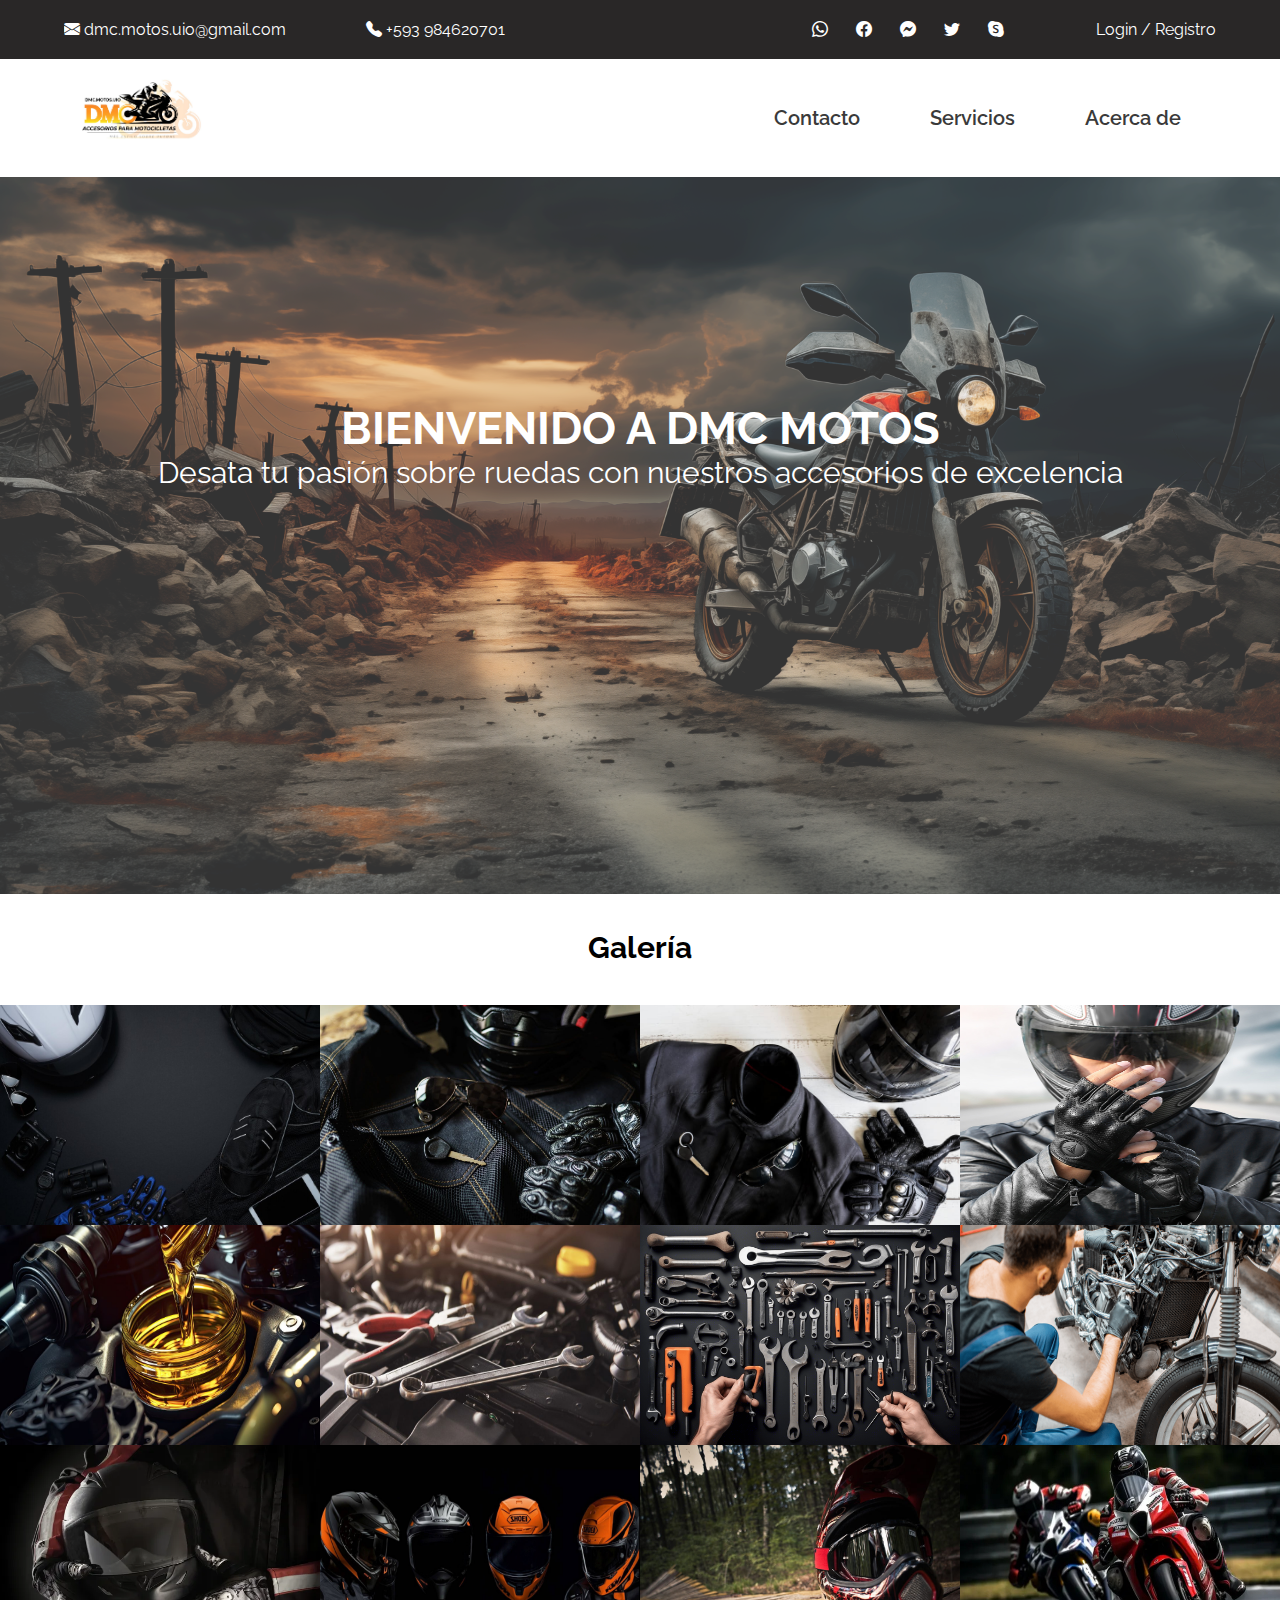
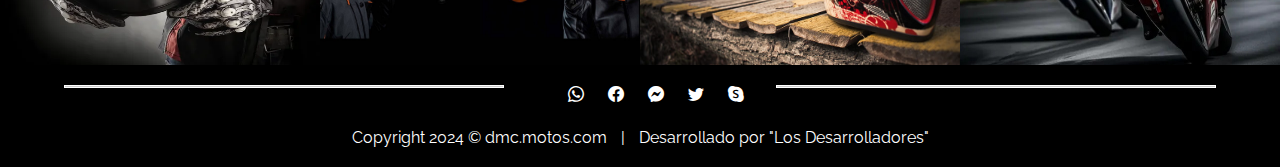
<file: index.html>
<!DOCTYPE html>
<html lang="en">

<head>
    <meta charset="UTF-8">
    <meta name="viewport" content="width=device-width, initial-scale=1.0">
    <link rel="stylesheet" href="https://cdn.jsdelivr.net/npm/bootstrap-icons@1.11.3/font/bootstrap-icons.min.css">
    <link href="https://fonts.googleapis.com/css?family=Raleway:400,500,600,700" rel="stylesheet">
    <link rel="stylesheet" href="estilos/estilos.css">
    <title>DMC Motos</title>
</head>

<body>
    <!--Cabecera principal Correo, Social, Logo y Menu-->
    <header>
        <div class="cabecera-superior">
            <div class="contenedor">
                <div class="cabecera-medios">
                    <div class="medios">
                        <a href="mailto:info@dmc.motos.com"><i class="bi bi-envelope-fill"></i>
                            dmc.motos.uio@gmail.com</a>
                    </div>
                    <div class="medios">
                        <a href="tel:+593984620701"><i class="bi bi-telephone-fill"></i> +593 984620701</a>
                    </div>
                </div>
                <div class="cabecera-social">
                    <div class="social">
                        <ul class="lista-social">
                            <li><a href="#modal-construccion"><i class="bi bi-whatsapp"></i></a></li>
                            <li><a href="https://www.facebook.com/" target="_blank"><i class="bi bi-facebook"></i></a>
                            </li>
                            <li><a href="#modal-construccion"><i class="bi bi-messenger"></i></a></li>
                            <li><a href="https://twitter.com/" target="_blank"><i class="bi bi-twitter"></i></a></li>
                            <li><a href="https://www.skype.com/es/" target="_blank"><i class="bi bi-skype"></i></a></li>
                        </ul>
                    </div>
                    <div class="login-registro">
                        <a href="#modal-construccion">Login /</a>
                        <a href="#modal-construccion">Registro</a>
                    </div>
                </div>
            </div>
        </div>
        <div class="cabecera-principal">
            <div class="contenedor">
                <div class="logo-dmc">
                    <img src="imagenes/dmc-motos.jpg" alt="DMC Motos">
                </div>
                <div class="panel-menu">
                    <nav class="menu">
                        <ul class="menu-opciones">
                            <li><a href="#modal-contenedor">Contacto</a></li>
                            <li><a href="#modal-contenedor-servicios">Servicios</a></li>
                            <li><a href="#modal-acerca-de">Acerca de</a></li>
                        </ul>
                    </nav>
                </div>
            </div>
        </div>
    </header>
    <!--Fin Cabecera principal Correo, Social, Logo y Menu-->
    <!--Modal Seccion Contactos-->
    <div class="modal-contenedor" id="modal-contenedor">
        <div class="modal">
            <a href="#" class="close">&times;</a>
            <div class="modal-header">
                <h1>Contacto</h1>
            </div>
            <div class="modal-body">
                <p><i class="bi bi-telephone-fill"></i> Celular: <a href="tel:+593984620701">+593 984620701, +593
                        985384683</a></p>
                <p><i class="bi bi-envelope-fill"></i> Email: <a
                        href="mailto:info@dmc.motos.com">dmc.motos.uio@gmail.com</a></p>
                <p>Dirección: Avenida Solanda y OE3J S25-59 Quito-Ecuador</p>
                <div class="mapa">
                    <iframe
                        src="https://www.google.com/maps/embed?pb=!1m14!1m12!1m3!1d249.36080661500048!2d-78.54262466745294!3d-0.273374980881172!2m3!1f0!2f0!3f0!3m2!1i1024!2i768!4f13.1!5e0!3m2!1ses-419!2sec!4v1714169355881!5m2!1ses-419!2sec"></iframe>
                </div>
            </div>
            <div class="modal-footer">
                <p>Gracias por preferirnos!</p>
            </div>
        </div>
    </div>
    <!--Fin Modal Seccion Contactos-->
    <!--Modal Seccion en Construccion-->
    <div class="modal-contenedor" id="modal-construccion">
        <div class="modal">
            <a href="#" class="close">&times;</a>
            <div class="modal-header">
                <h1>Advertencia</h1>
            </div>
            <div class="modal-body">
                <p>Esta sección o funcionalidad aún está en construcción.</p>
            </div>
            <div class="modal-footer">
                <p>Gracias por preferirnos!</p>
            </div>
        </div>
    </div>
    <!--Fin Modal Seccion en Construccion-->
    <!--Modal Seccion Acerca de-->
    <div class="modal-contenedor" id="modal-acerca-de">
        <div class="modal">
            <a href="#" class="close">&times;</a>
            <div class="modal-header">
                <h1>Acerca de nosotros</h1>
            </div>
            <div class="modal-body">
                    <h2 class="acerca-de-titulo">Nuestra historia</h2>
                    <p class="acerca-de-parrafo">El almacén “DMC.MOTOS.UIO” empieza a funcionar formalmente desde el año
                        2020, dedicados inicialmente únicamente a la distribución de accesorios para
                        motocicleta a nivel nacional, con el tiempo se ha ido expandiendo el abanico del
                        portafolio de productos, así como también la venta al por menor a través de un
                        punto de venta. Cuyos propietarios son padres e hijo, Jaime Cachago y Darwin
                        Cachago siendo este un negocio familiar.
                        Hasta el año 2022 el giro de negocio era únicamente de distribución al por mayor
                        a distintos locales y talleres del país. A partir de inicios del 2023, inauguramos
                        un taller de motocicletas y de a poco hemos incursionado en la venta de
                        repuestos y accesorios al por menor dentro del mismo local.</p>
                    <h2 class="acerca-de-titulo">Misión y visión</h2>
                    <p class="acerca-de-parrafo"><span class="bold">MISION:</span>
                        Ser la empresa líder en la venta de repuestos de motos de alta calidad, ofreciendo un servicio
                        excepcional y contribuyendo a la seguridad y satisfacción de nuestros clientes.
                    <p class="acerca-de-parrafo"><span class="bold">VISION:</span>
                        Consolidarnos como la referencia en el mercado de repuestos para motos, expandiendo nuestra
                        presencia a nivel nacional e internacional, y siendo reconocidos por nuestra excelencia,
                        innovación y compromiso con la comunidad motociclista. </p>
                    </p>
                </div>
            <div class="modal-footer">
                <p>&copy; 2024 DMC MOTOS</p>
            </div>
        </div>
    </div>
    <!--Fin Modal Seccion Acerca de-->
    <!--Modal Sección Accesorios-->
    <div class="modal-contenedor-servicios" id="modal-contenedor-servicios">
        <div class="modal">
            <a href="#" class="close">&times;</a>
            <div class="modal-header">
                <h1>Productos y Accesorios</h1>
            </div>
            <div class="modal-body">
                <div class="contenedor">
                    <h3 class="titulo">Parrillas</h3>
                    <div class="contenedor-accesorios">
                        <div class="descripcion">
                            <div class="foto"><img src="imagenes/PAZOLA ZONGHZEN.png"></div>
                            <p class="nombre">PAZOLA 150 ZONGZHEN</p>
                            <p class="precio">$22.00</p>
                        </div>
                        <div class="descripcion">
                            <div class="foto"><img src="imagenes/PAZOLA BULTACO.png"></div>
                            <p class="nombre">PAZOLA BULTACO 150</p>
                            <p class="precio">$22.00</p>
                        </div>
                        <div class="descripcion">
                            <div class="foto"><img src="imagenes/PARRILLA DTK.png"></div>
                            <p class="nombre">PARRILLA DTK</p>
                            <p class="precio">$22.00</p>
                        </div>
                        <div class="descripcion">
                            <div class="foto"><img src="imagenes/TSR125 MODERAN.png"></div>
                            <p class="nombre">TRS125 MODERAN</p>
                            <p class="precio">$22.00</p>
                        </div>
                        <div class="descripcion">
                            <div class="foto"><img src="imagenes/TS ER 180 MODERNA.png"></div>
                            <p class="nombre">TS ER 180/MODERNA</p>
                            <p class="precio">$22.00</p>
                        </div>
                        <div class="descripcion">
                            <div class="foto"><img src="imagenes/KTM 390.png"></div>
                            <p class="nombre">KTM 390</p>
                            <p class="precio">$45.00</p>
                        </div>
                        <div class="descripcion">
                            <div class="foto"><img src="imagenes/QINQUI.png"></div>
                            <p class="nombre">QINQUI 200</p>
                            <p class="precio">$24.00</p>
                        </div>
                        <div class="descripcion">
                            <div class="foto"><img src="imagenes/PAZOLA SUKIDA 175.png"></div>
                            <p class="nombre">PAZOLA SUKIDA 175</p>
                            <p class="precio">$30.00</p>
                        </div>
                        <div class="descripcion">
                            <div class="foto"><img src="imagenes/PAZOLA SHINERAY JDEI.png"></div>
                            <p class="nombre">PAZOLA SHINERAY JDEI</p>
                            <p class="precio">$30.00</p>
                        </div>
                        <div class="descripcion">
                            <div class="foto"><img src="imagenes/EN GS 125 SUZUKI.png"></div>
                            <p class="nombre">EN/GS 125 SUZUKI</p>
                            <p class="precio">$25.00</p>
                        </div>
                        <div class="descripcion">
                            <div class="foto"><img src="imagenes/SUZUKI AX4.png"></div>
                            <p class="nombre">SUZUKI AX4</p>
                            <p class="precio">$28.00</p>
                        </div>
                        <div class="descripcion">
                            <div class="foto"><img src="imagenes/GSX 125 SUZUKI.png"></div>
                            <p class="nombre">GSX 125 SUZUKI</p>
                            <p class="precio">$28.00</p>
                        </div>
                        <div class="descripcion">
                            <div class="foto"><img src="imagenes/GN REFORZADA CON BASE.png"></div>
                            <p class="nombre">GN REFORZADA CON BASE</p>
                            <p class="precio">$28.00</p>
                        </div>
                        <div class="descripcion">
                            <div class="foto"><img src="imagenes/HONDA 110.png"></div>
                            <p class="nombre">HONDA 110</p>
                            <p class="precio">$28.00</p>
                        </div>
                        <div class="descripcion">
                            <div class="foto"><img src="imagenes/NINJA LOCIN 250.png"></div>
                            <p class="nombre">NINJA LONCIN 250</p>
                            <p class="precio">$28.00</p>
                        </div>
                        <div class="descripcion">
                            <div class="foto"><img src="imagenes/M1 ENDURO 200.png"></div>
                            <p class="nombre">M1 ENDURO 200</p>
                            <p class="precio">$28.00</p>
                        </div>
                        <div class="descripcion">
                            <div class="foto"><img src="imagenes/M1 FATTY 175.png"></div>
                            <p class="nombre">M1 FATTY 175</p>
                            <p class="precio">$40.00</p>
                        </div>
                        <div class="descripcion">
                            <div class="foto"><img src="imagenes/BENELLI 150.png"></div>
                            <p class="nombre">BENELLI 150</p>
                            <p class="precio">$40.00</p>
                        </div>
                        <div class="descripcion">
                            <div class="foto"><img src="imagenes/PAZOLA RANGER 150.png"></div>
                            <p class="nombre">PAZOLA RANGER 150</p>
                            <p class="precio">$40.00</p>
                        </div>
                        <div class="descripcion">
                            <div class="foto"><img src="imagenes/LONCIN TUNING 250 AÑO 2019.png"></div>
                            <p class="nombre">LONCIN TUNING 250 AÑO 2019</p>
                            <p class="precio">$40.00</p>
                        </div>
                        <div class="descripcion">
                            <div class="foto"><img src="imagenes/PULSAR 135 LARGA.png"></div>
                            <p class="nombre">PULSAR 135 LARGA</p>
                            <p class="precio">$40.00</p>
                        </div>
                        <div class="descripcion">
                            <div class="foto"><img src="imagenes/PULSAR NS200 160 EXTRA LARGA.png"></div>
                            <p class="nombre">PULSAR NS200/160 EXTRA LARGA</p>
                            <p class="precio">$40.00</p>
                        </div>
                        <div class="descripcion">
                            <div class="foto"><img src="imagenes/NINJA DIBULO 250.png"></div>
                            <p class="nombre">NINJA DIBULO 250</p>
                            <p class="precio">$40.00</p>
                        </div>
                        <div class="descripcion">
                            <div class="foto"><img src="imagenes/GIXXER 150.png"></div>
                            <p class="nombre">GIXXER 150</p>
                            <p class="precio">$40.00</p>
                        </div>
                        <div class="descripcion">
                            <div class="foto"><img src="imagenes/CHIEF 2.png"></div>
                            <p class="nombre">CHIEF 2</p>
                            <p class="precio">$40.00</p>
                        </div>
                        <div class="descripcion">
                            <div class="foto"><img src="imagenes/RANGER CGP 200.png"></div>
                            <p class="nombre">RANGER CGP 200</p>
                            <p class="precio">$40.00</p>
                        </div>
                        <div class="descripcion">
                            <div class="foto"><img src="imagenes/TUKO RACER 250.png"></div>
                            <p class="nombre">TUKO RACER 250</p>
                            <p class="precio">$40.00</p>
                        </div>
                        <div class="descripcion">
                            <div class="foto"><img src="imagenes/SUZUKI DR 200.png"></div>
                            <p class="nombre">SUZUKI DR 200</p>
                            <p class="precio">$40.00</p>
                        </div>
                        <div class="descripcion">
                            <div class="foto"><img src="imagenes/PRO 5 TUKO GT 250.png"></div>
                            <p class="nombre">PRO 5 TUKO GT 250</p>
                            <p class="precio">$40.00</p>
                        </div>
                        <div class="descripcion">
                            <div class="foto"><img src="imagenes/M1 DIAVOLO 250.png"></div>
                            <p class="nombre">M1 DIAVOLO 250</p>
                            <p class="precio">$40.00</p>
                        </div>
                        <div class="descripcion">
                            <div class="foto"><img src="imagenes/RANGER 200FR.png"></div>
                            <p class="nombre">RANGER 200FR</p>
                            <p class="precio">$40.00</p>
                        </div>
                        <div class="descripcion">
                            <div class="foto"><img src="imagenes/LONCIN PRO 3.png"></div>
                            <p class="nombre">LONCIN PRO 3</p>
                            <p class="precio">$40.00</p>
                        </div>
                        <div class="descripcion">
                            <div class="foto"><img src="imagenes/AX100 U REFORZADA.png"></div>
                            <p class="nombre">AX100 "U" REFORZADA</p>
                            <p class="precio">$8.00</p>
                        </div>
                        <div class="descripcion">
                            <div class="foto"><img src="imagenes/GN U REFORZADA.png"></div>
                            <p class="nombre">GN "U" REFORZADA</p>
                            <p class="precio">$8.00</p>
                        </div>
                    </div>
                    <h3 class="titulo">Sliders</h3>
                    <div class="contenedor-accesorios">
                        <div class="descripcion">
                            <div class="foto"><img src="imagenes/sliders/CROMADO UNIVERSAL.png"></div>
                            <p class="nombre">UNIVERSAL CROMADO</p>
                            <p class="precio">$17.00</p>
                        </div>
                        <div class="descripcion">
                            <div class="foto"><img src="imagenes/sliders/PULSAR NS 200.png"></div>
                            <p class="nombre">PULSAR NS 200</p>
                            <p class="precio">$24.00</p>
                        </div>
                        <div class="descripcion">
                            <div class="foto"><img src="imagenes/sliders/CRASHBAR NS 200.png"></div>
                            <p class="nombre">CRASHBAR NS 200</p>
                            <p class="precio">$28.00</p>
                        </div>
                        <div class="descripcion">
                            <div class="foto"><img src="imagenes/sliders/DOMINAR 400 2 PZS.png"></div>
                            <p class="nombre">DOMINAR 400 2 PZS</p>
                            <p class="precio">$24.00</p>
                        </div>
                        <div class="descripcion">
                            <div class="foto"><img src="imagenes/sliders/DOMINAR 400 2 PZS (1).png"></div>
                            <p class="nombre">DOMINAR 400 2 PZS</p>
                            <p class="precio">$50.00</p>
                        </div>
                        <div class="descripcion">
                            <div class="foto"><img src="imagenes/sliders/PULSAR NS200 CC BIKER LINDA.png"></div>
                            <p class="nombre">PULSAR NS200 CC BIKER LINDA</p>
                            <p class="precio">$50.00</p>
                        </div>
                        <div class="descripcion">
                            <div class="foto"><img src="imagenes/sliders/SLIDER PULSAR 160.png"></div>
                            <p class="nombre">CRASHBAR NS 200</p>
                            <p class="precio">$50.00</p>
                        </div>
                        <div class="descripcion">
                            <div class="foto"><img src="imagenes/sliders/SCRAMBLER 250.png"></div>
                            <p class="nombre">SCRAMBLER 250</p>
                            <p class="precio">$50.00</p>
                        </div>
                        <div class="descripcion">
                            <div class="foto"><img src="imagenes/sliders/SLIDER M1 DIAVOLO 250.png"></div>
                            <p class="nombre">SLIDER M1 DIAVOLO 250</p>
                            <p class="precio">$50.00</p>
                        </div>
                        <div class="descripcion">
                            <div class="foto"><img src="imagenes/sliders/KTM DUKE 250.png"></div>
                            <p class="nombre">KTM DUKE 250</p>
                            <p class="precio">$50.00</p>
                        </div>
                        <div class="descripcion">
                            <div class="foto"><img src="imagenes/sliders/SLIDER LONCIN RALLY 300.png"></div>
                            <p class="nombre">SLIDER LONCIN RALLY 300</p>
                            <p class="precio">$72.00</p>
                        </div>
                        <div class="descripcion">
                            <div class="foto"><img src="imagenes/sliders/PULSAR NS 200 CC 2PZS (1).png"></div>
                            <p class="nombre">PULSAR NS 200 CC 2PZS</p>
                            <p class="precio">$12.00</p>
                        </div>
                    </div>
                </div>
            </div>
            <div class="modal-footer">
                <p>Gracias por preferirnos!</p>
            </div>
        </div>
    </div>
    <!--Fin Modal Sección Accesorios-->
    <!--Banner principal y slogan de la empresa-->
    <div class="banner">
        <div class="imagen-banner">
            <img src="imagenes/fondo_moto.jpg" alt="DMC Motos">
        </div>
        <div class="contenedor">
            <h1>Bienvenido a DMC Motos</h1>
            <h3>Desata tu pasión sobre ruedas con nuestros accesorios de excelencia</h3>
        </div>
    </div>
    <!--Fin Banner principal y slogan de la empresa-->
    <!--Galeria principal-->
    <section class="galeria-titulo">
        <div class="contenedor">
            <h2>Galería</h2>
        </div>
    </section>
    <section class="galeria-imagenes">
        <div class="galeria-imagen">
            <img src="imagenes/accesorio1.jpg" alt="Galería">
        </div>
        <div class="galeria-imagen">
            <img src="imagenes/accesorio2.jpg" alt="Galería">
        </div>
        <div class="galeria-imagen">
            <img src="imagenes/accesorio3.jpg" alt="Galería">
        </div>
        <div class="galeria-imagen">
            <img src="imagenes/accesorio4.jpg" alt="Galería">
        </div>
        <div class="galeria-imagen">
            <img src="imagenes/accesorio5.jpg" alt="Galería">
        </div>
        <div class="galeria-imagen">
            <img src="imagenes/accesorio6.jpg" alt="Galería">
        </div>
        <div class="galeria-imagen">
            <img src="imagenes/accesorio7.jpg" alt="Galería">
        </div>
        <div class="galeria-imagen">
            <img src="imagenes/accesorio8.jpg" alt="Galería">
        </div>
        <div class="galeria-imagen">
            <img src="imagenes/accesorio9.jpg" alt="Galería">
        </div>
        <div class="galeria-imagen">
            <img src="imagenes/accesorio10.jpg" alt="Galería">
        </div>
        <div class="galeria-imagen">
            <img src="imagenes/accesorio11.jpg" alt="Galería">
        </div>
        <div class="galeria-imagen">
            <img src="imagenes/accesorio12.jpg" alt="Galería">
        </div>
    </section>
    <!--Fin Galeria principal-->
    <!--Footer Social-->
    <footer>
        <div class="footer-enlaces">
            <div class="contenedor">
                <hr class="footer-linea">
                <ul class="lista-social">
                    <li><a href="#modal-construccion"><i class="bi bi-whatsapp"></i></a></li>
                    <li><a href="https://www.facebook.com/" target="_blank"><i class="bi bi-facebook"></i></a></li>
                    <li><a href="#modal-construccion"><i class="bi bi-messenger"></i></a></li>
                    <li><a href="https://twitter.com/" target="_blank"><i class="bi bi-twitter"></i></a></li>
                    <li><a href="https://www.skype.com/es/" target="_blank"><i class="bi bi-skype"></i></a></li>
                </ul>
                <hr class="footer-linea">
            </div>
        </div>
        <div class="footer-copyright">
            <div class="contenedor">
                <p>Copyright 2024 &copy; dmc.motos.com <span> | </span> Desarrollado por "Los Desarrolladores"</a></p>
            </div>
        </div>
    </footer>
    <!--Fin Footer Social-->
</body>

</html>
</file>
<file: estilos/estilos.css>
/* Estilos Globales*/
* {
	margin: 0;
	padding: 0;
	-webkit-box-sizing: border-box;
	-moz-box-sizing: border-box;
	box-sizing: border-box;
}

body {
	font-family: 'Raleway', sans-serif;
	font-size: 16px;
}

.contenedor {
	max-width: 90%;
	margin-right: auto;
	margin-left: auto;
	overflow: hidden;
}

/* Header Iconos*/
header {
	width: 100%;
}

header .cabecera-superior {
	background: rgb(41, 39, 39);
}

header .cabecera-superior a {
	text-decoration: none;
	color: #fff;
}

header .cabecera-superior .contenedor {
	display: flex;
	flex: 1;
	flex-flow: row wrap;
	justify-content: space-between;
	padding-top: 20px;
	padding-bottom: 20px;
}

header .cabecera-superior .contenedor .cabecera-medios {
	display: flex;
	flex-flow: row wrap;
}

header .cabecera-superior .contenedor .cabecera-medios .medios {
	margin-right: 80px;
}

header .cabecera-superior .contenedor .cabecera-social {
	display: flex;
	flex-flow: row wrap;
}

header .cabecera-superior .contenedor .cabecera-social ul,
li {
	margin: 0;
	padding: 0;
}

header .cabecera-superior .contenedor .cabecera-social li {
	display: inline-block;
}

header .cabecera-superior .contenedor .cabecera-social .social {
	margin-right: 80px;
}

header .cabecera-superior .contenedor .cabecera-social .lista-social li {
	margin-right: 12px;
	margin-left: 12px;
}

/* Header Logo */
header .cabecera-principal {
	width: 100%;
	height: 100%;
}

header .cabecera-principal .contenedor {
	display: flex;
	flex: 1;
	flex-flow: row wrap;
	justify-content: space-between;
	padding-top: 1px;
	padding-bottom: 1px;
}

header .cabecera-principal .contenedor .logo-dmc,
header .cabecera-principal .contenedor .panel-menu {
	padding-top: 1px;
	padding-bottom: 1px;
}

header .cabecera-principal .contenedor .logo-dmc img {
	width: 150px;
	height: 105px;
}

header .cabecera-principal .contenedor .panel-menu .menu {
	display: inline-block;
}

header .cabecera-principal .contenedor .panel-menu .menu ul {
	padding-bottom: 10px;
	padding-top: 10px;
}

header .cabecera-principal .contenedor .panel-menu .menu .menu-opciones {
	display: flex;
}

header .cabecera-principal .contenedor .panel-menu .menu .menu-opciones li,
header .cabecera-principal .contenedor .panel-menu .menu .menu-opciones li a {
	font-size: 20px;
	font-weight: 600;
	color: #3a3a3a;
	text-decoration: none;
}

header .cabecera-principal .contenedor .panel-menu .menu .menu-opciones li {
	padding: 35px;
	list-style-type: none;
}

/* Banner */
.banner {
	position: relative;
	margin-bottom: -8px;
}

.banner img {
	width: 100%;
	opacity: .8;
}

.banner .contenedor {
	position: absolute;
	top: 0;
	left: 0px;
	right: 0px;
	text-align: center;
	z-index: 9;
}

.banner .contenedor h1 {
	font-size: 45px;
	font-weight: bold;
	text-transform: uppercase;
	margin-top: 5em;
	color: #fff;
}

.banner .contenedor h3 {
	font-weight: normal;
	font-size: 30px;
	color: #fff;
}

/* Galería */
.galeria-titulo .contenedor {
	text-align: center;
	padding-top: 40px;
	padding-bottom: 40px;
}

.galeria-titulo .contenedor h2 {
	font-size: 30px;
}

.galeria-imagenes {
	overflow: hidden;
}

.galeria-imagen {
	width: 25%;
	height: 220px;
	float: left;
}

.galeria-imagen img {
	-webkit-filter: brightness(100%);
	top: 0;
	left: 0;
	width: 100%;
	height: 220px;
}

.galeria-imagen img:hover {
	-webkit-filter: brightness(40%);
	-webkit-transition: all 0.5s ease;
	-moz-transition: all 0.5s ease;
	-o-transition: all 0.5s ease;
	-ms-transition: all 0.5s ease;
	transition: all 0.5s ease;
}

/* Footer */
footer {
	background: black;
}

footer .footer-enlaces .contenedor {
	display: flex;
	flex: 1;
	flex-flow: row wrap;
	justify-content: space-between;
	padding-top: 20px;
}

footer .footer-enlaces .footer-linea {
	background-color: #ccc;
	border: 1px solid #fff;
	height: 1px;
	width: 38%;
	margin-bottom: 30px;
	box-sizing: content-box;
	overflow: visible;
}

footer .footer-enlaces .lista-social {
	width: 23%;
	margin: 0;
	padding: 0;
	list-style: none;
	display: block;
	list-style-type: disc;
	margin-block-start: 0px;
	margin-block-end: 1px;
	margin-inline-start: 0px;
	margin-inline-end: 0px;
	padding-inline-start: 40px;
	unicode-bidi: isolate;
}

footer .footer-enlaces .lista-social li:first-child {
	margin-left: 20px;
}

footer .footer-enlaces .lista-social li {
	display: inline-block;
	margin-right: 20px;
}

footer .footer-enlaces .lista-social i {
	color: #fff;
}

footer .footer-copyright .contenedor {
	padding-top: 10px;
	padding-bottom: 20px;
	text-align: center;
}

footer .footer-copyright .contenedor p {
	color: #fff;
}

footer .footer-copyright .contenedor p span {
	padding-right: 10px;
	padding-left: 10px;
}

/* Modales Contacto y Página en Construcción*/
.modal-contenedor {
	position: fixed;
	top: 0;
	left: 0;
	width: 100%;
	height: 100%;
	background-color: rgba(0, 0, 0, 0.8);
	opacity: 0;
	visibility: hidden;
	transition: all 0.3s;
	z-index: 25;
}

.modal {
	position: absolute;
	top: 50%;
	left: 50%;
	transform: translate(-50%, -50%);
	text-align: center;
	width: 50%;
	transition: all .3s .3s;
	box-shadow: 0 35px 35px rgba(0, 0, 0, .3);
}

.close {
	position: absolute;
	top: 16px;
	right: 16px;
	cursor: pointer;
	font-size: 24px;
	font-weight: 600;
	color: #FFF;
	text-decoration: none;
}

.modal-header,
.modal-footer {
	padding: 8px;
	background-color: #292727;
}

.modal-header h1,
.modal-footer p {
	color: #c9c8c8;
}

.modal-body {
	padding: 30px;
	background-color: #8f8d8d;
}

.modal-body p {
	color: black;
	padding: 10px;
}

.modal-body a {
	color: black;
	text-decoration: none;
}

.modal-body .mapa {
	border: 3px solid #292727;
	width: 50%;
	margin: auto;
}

.modal-body .mapa iframe {
	width: 100%;
}

.modal-contenedor:target {
	opacity: 1;
	visibility: visible;
}

.modal-contenedor:target .modal {
	transform: translate(-50%, -50%);
}

/* Modal Acerca de*/
.modal-contenedor .modal .acerca-de-titulo {
	color: black;
	padding: 10px;
	font-size: 20px;
}

.modal-contenedor .modal .acerca-de-parrafo {
	color: black;
	padding: 10px;
	font-size: 14px;
}

.modal-contenedor .modal .bold {
	font-size: 14px;
	font-weight: 800;
}

/*Articulos y Servicios*/
.modal-contenedor-servicios {
	position: fixed;
	top: 0;
	left: 0;
	width: 100%;
	height: 100%;
	background-color: rgba(0, 0, 0, 0.8);
	opacity: 0;
	visibility: hidden;
	transition: all 0.3s;
	z-index: 25;
	overflow-y: scroll;
	margin: auto;
}
.modal-contenedor-servicios .modal {
	position: absolute;
	top: 50%;
	transform: translate(-50%, -13%);
	text-align: center;
	width: 95%;
	transition: all .3s .3s;
	box-shadow: 0 35px 35px rgba(0, 0, 0, .3);
}
.modal-contenedor-servicios .close {
	position: absolute;
	top: 16px;
	right: 16px;
	cursor: pointer;
	font-size: 24px;
	font-weight: 600;
	color: #8f8d8d;
	text-decoration: none;
}
.modal-contenedor-servicios:target {
	opacity: 1;
	visibility: visible;
}
.modal-contenedor-servicios:target .modal {
	transform: translate(-50%, -13%);
}
.modal-contenedor-servicios .modal-body{
	background-color: #8f8d8d;
}
.modal-contenedor-servicios .contenedor{
	max-width: 100%;
	border: 2px solid  #292727;
}
.modal-contenedor-servicios .contenedor .titulo{
	font-size: 24px;
	padding-top: 30px;
	padding-bottom: 30px;
}
.modal-contenedor-servicios .contenedor-accesorios{
	overflow: hidden;
	width: 98%;
	margin: auto;
}
.modal-contenedor-servicios .contenedor-accesorios .descripcion{
	width: 20%;
	height: 180px;
    float: left;
	padding: 10px;
}
.modal-contenedor-servicios .contenedor-accesorios .foto{
	margin: auto;
}
.modal-contenedor-servicios .contenedor-accesorios img{
	border: 2px solid #292727;
	width: 110px;
	height: 110px;
	border-radius: 50%;
}
.modal-contenedor-servicios .contenedor-accesorios img:hover{
	opacity: .6;
	transition: opacity 0.3s;
}
.modal-contenedor-servicios .contenedor-accesorios .nombre{
	font-size: 12px;
	font-weight: 600;
	width: 100%;
}
.modal-contenedor-servicios .contenedor-accesorios .precio{
	font-size: 14px;
	font-weight: 600;
	width: 100%;
	padding-top: 0;
}

/*Media Querys*/
@media screen and (max-width:800px) {
	.contenedor {
		font-size: 14px;
	}

	header .cabecera-superior .contenedor .cabecera-medios {
		display: block;
	}

	header .cabecera-superior .contenedor .cabecera-social {
		display: inline-flex;
		margin: auto;
	}

	header .cabecera-principal,
	header .cabecera-principal .contenedor,
	header .cabecera-principal .contenedor .logo-dmc,
	header .cabecera-principal .contenedor .panel-menu {
		height: 90px;
	}

	header .cabecera-principal .contenedor .logo-dmc img {
		width: 120px;
		height: auto;
	}

	header .cabecera-principal .contenedor .panel-menu .menu ul {
		padding: 0;
	}

	header .cabecera-principal .contenedor .panel-menu .menu .menu-opciones li {
		height: 90px;
		padding: 28px;
	}

	header .cabecera-principal .contenedor .panel-menu .menu .menu-opciones li a {
		font-size: 16px;
	}

	.banner .contenedor h1 {
		font-size: 35px;
	}

	.banner .contenedor h3 {
		font-size: 20px;
	}

	.galeria-titulo .contenedor {
		height: 90px;
		padding-top: 30px;
	}

	.galeria-titulo .contenedor h2 {
		font-size: 25px;
	}

	.galeria-imagen {
		width: 50%;
		height: 220px;
		float: left;
	}

	.galeria-imagen img {
		top: 0;
		left: 0;
		width: 100%;
		height: 220px;
	}

	footer .footer-enlaces .contenedor {
		max-width: 98%;
	}

	footer .footer-enlaces .footer-linea {
		width: 34%;
	}

	footer .footer-enlaces .lista-social {
		width: 27%;
		margin-block-start: -4px;
		padding-inline-start: 5px;
	}

}

@media screen and (max-width:600px) {
	.contenedor {
		max-width: 100%;
		font-size: 12px;
	}

	header .cabecera-superior {
		height: 65px;
		width: 100%;
	}

	header .cabecera-superior .contenedor {
		margin: 0 10px;
		width: 100%;
		height: 65px;
		padding: 15px;
	}

	header .cabecera-superior .contenedor .cabecera-medios {
		display: block;
	}

	header .cabecera-superior .contenedor .cabecera-medios .medios {
		padding-bottom: 5px;
	}

	header .cabecera-superior .contenedor .cabecera-social {
		display: block;

	}

	header .cabecera-superior .contenedor .cabecera-social .social {
		margin: 3px;
		padding-left: 90px;
		padding-bottom: 1px;
	}

	header .cabecera-superior .contenedor .cabecera-social .login-registro {
		margin: 3px;
		padding-left: 100px;
	}

	header .cabecera-principal,
	header .cabecera-principal .contenedor,
	header .cabecera-principal .contenedor .logo-dmc,
	header .cabecera-principal .contenedor .panel-menu {
		height: 70px;
	}

	header .cabecera-principal .contenedor .logo-dmc img {
		width: 100px;
		height: auto;
	}

	header .cabecera-principal .contenedor .panel-menu .menu ul {
		padding: 0;
	}

	header .cabecera-principal .contenedor .panel-menu .menu .menu-opciones li {
		height: 70px;
		padding: 20px;
	}

	header .cabecera-principal .contenedor .panel-menu .menu .menu-opciones li a {
		font-size: 14px;
	}

	.banner .contenedor h1 {
		font-size: 25px;
	}

	.banner .contenedor h3 {
		font-size: 15px;
	}

	.galeria-titulo .contenedor {
		height: 70px;
		padding-top: 35px;
	}

	.galeria-titulo .contenedor h2 {
		font-size: 20px;
	}

	.galeria-imagen {
		width: 50%;
		height: 220px;
		float: left;
	}

	.galeria-imagen img {
		top: 0;
		left: 0;
		width: 100%;
		height: 220px;
	}

	footer .footer-enlaces .contenedor {
		max-width: 98%;
	}

	footer .footer-enlaces .footer-linea {
		width: 30%;
	}

	footer .footer-enlaces .lista-social {
		width: 34%;
		margin-block-start: -4px;
		padding-inline-start: 5px;
	}

}
</file>
